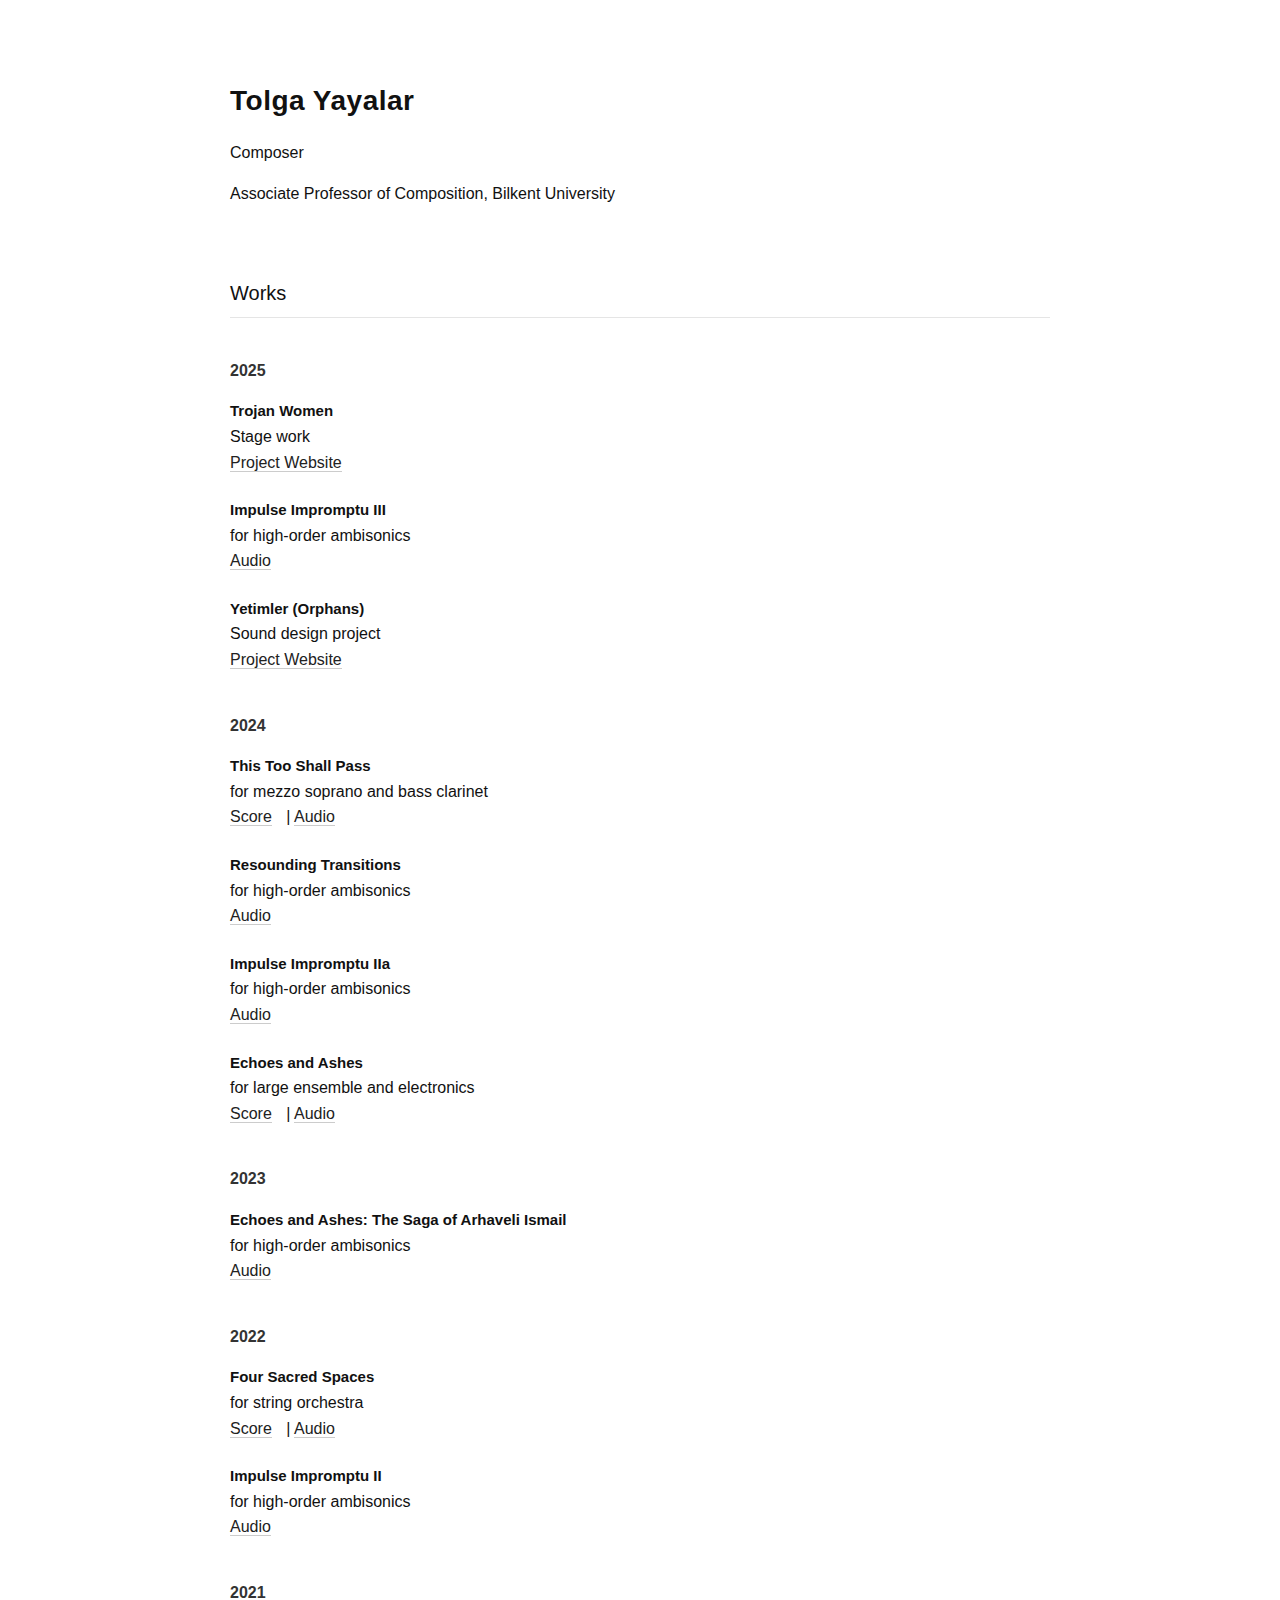
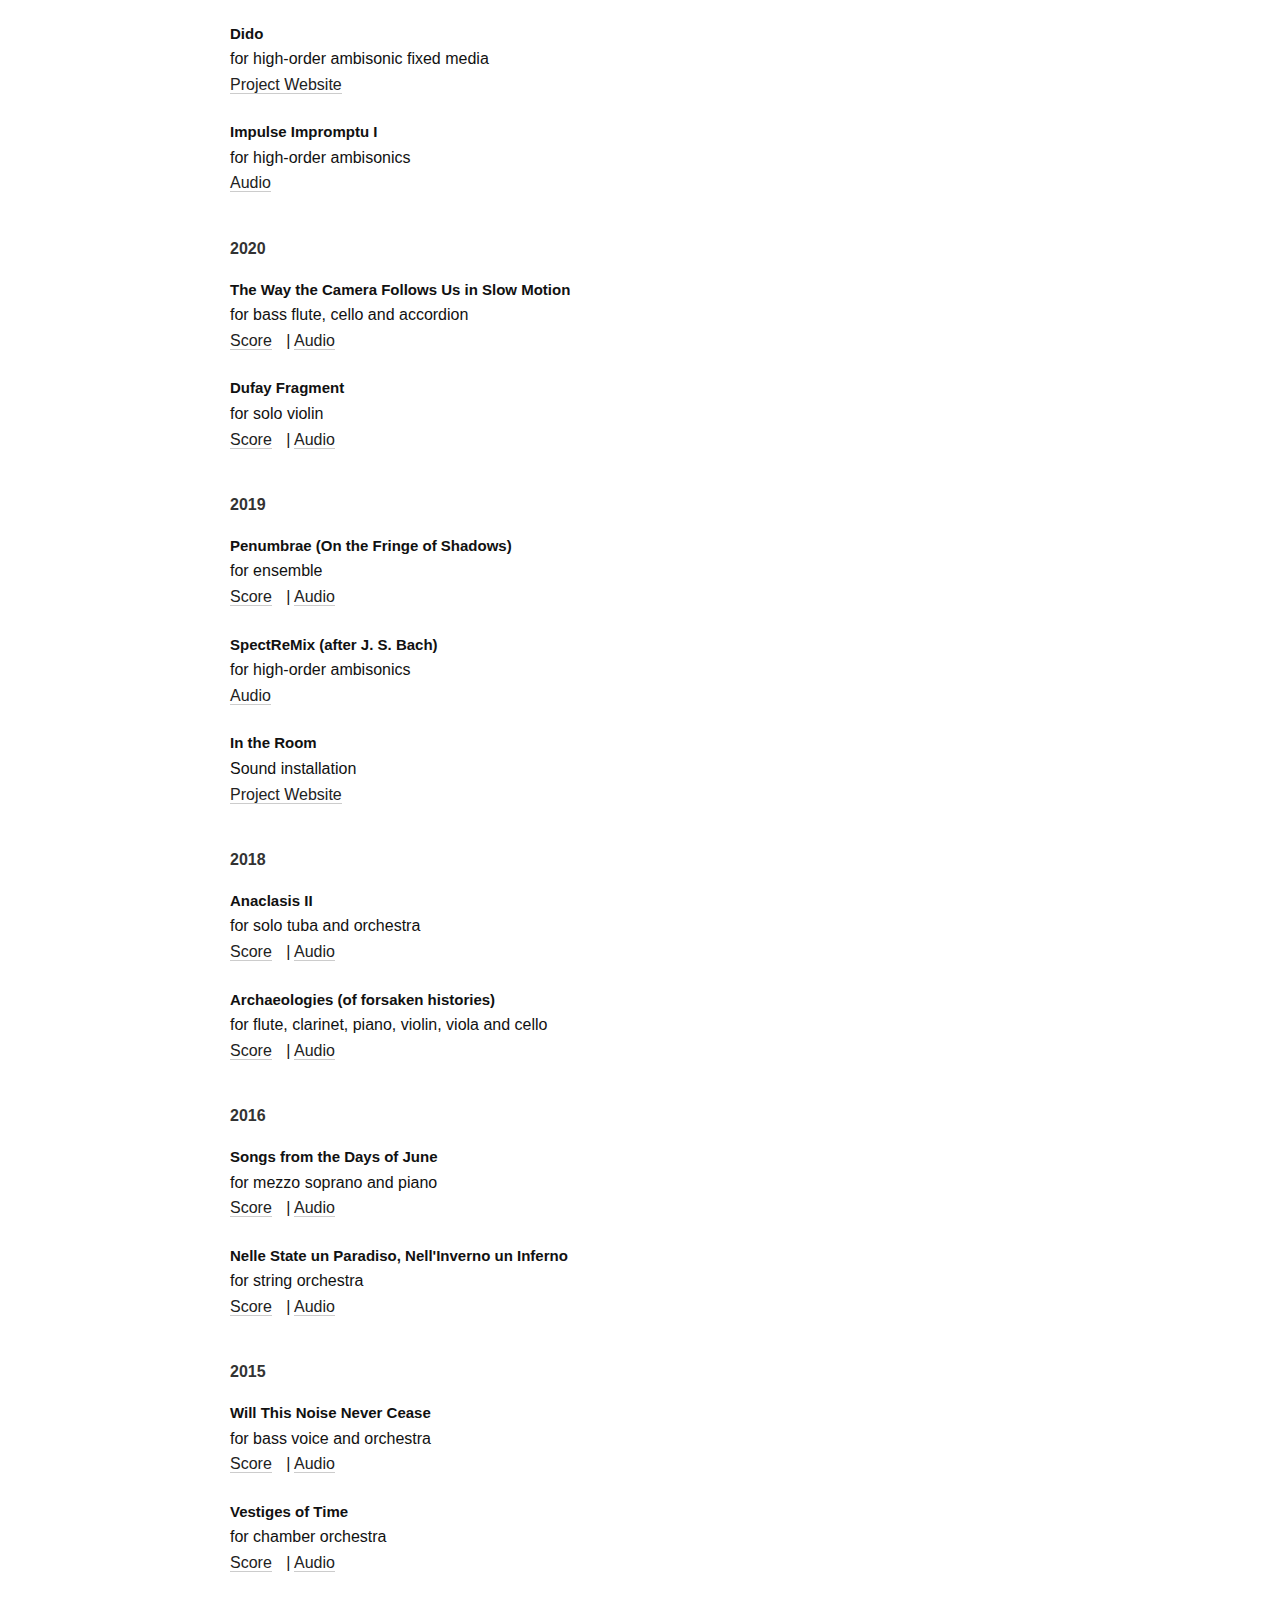
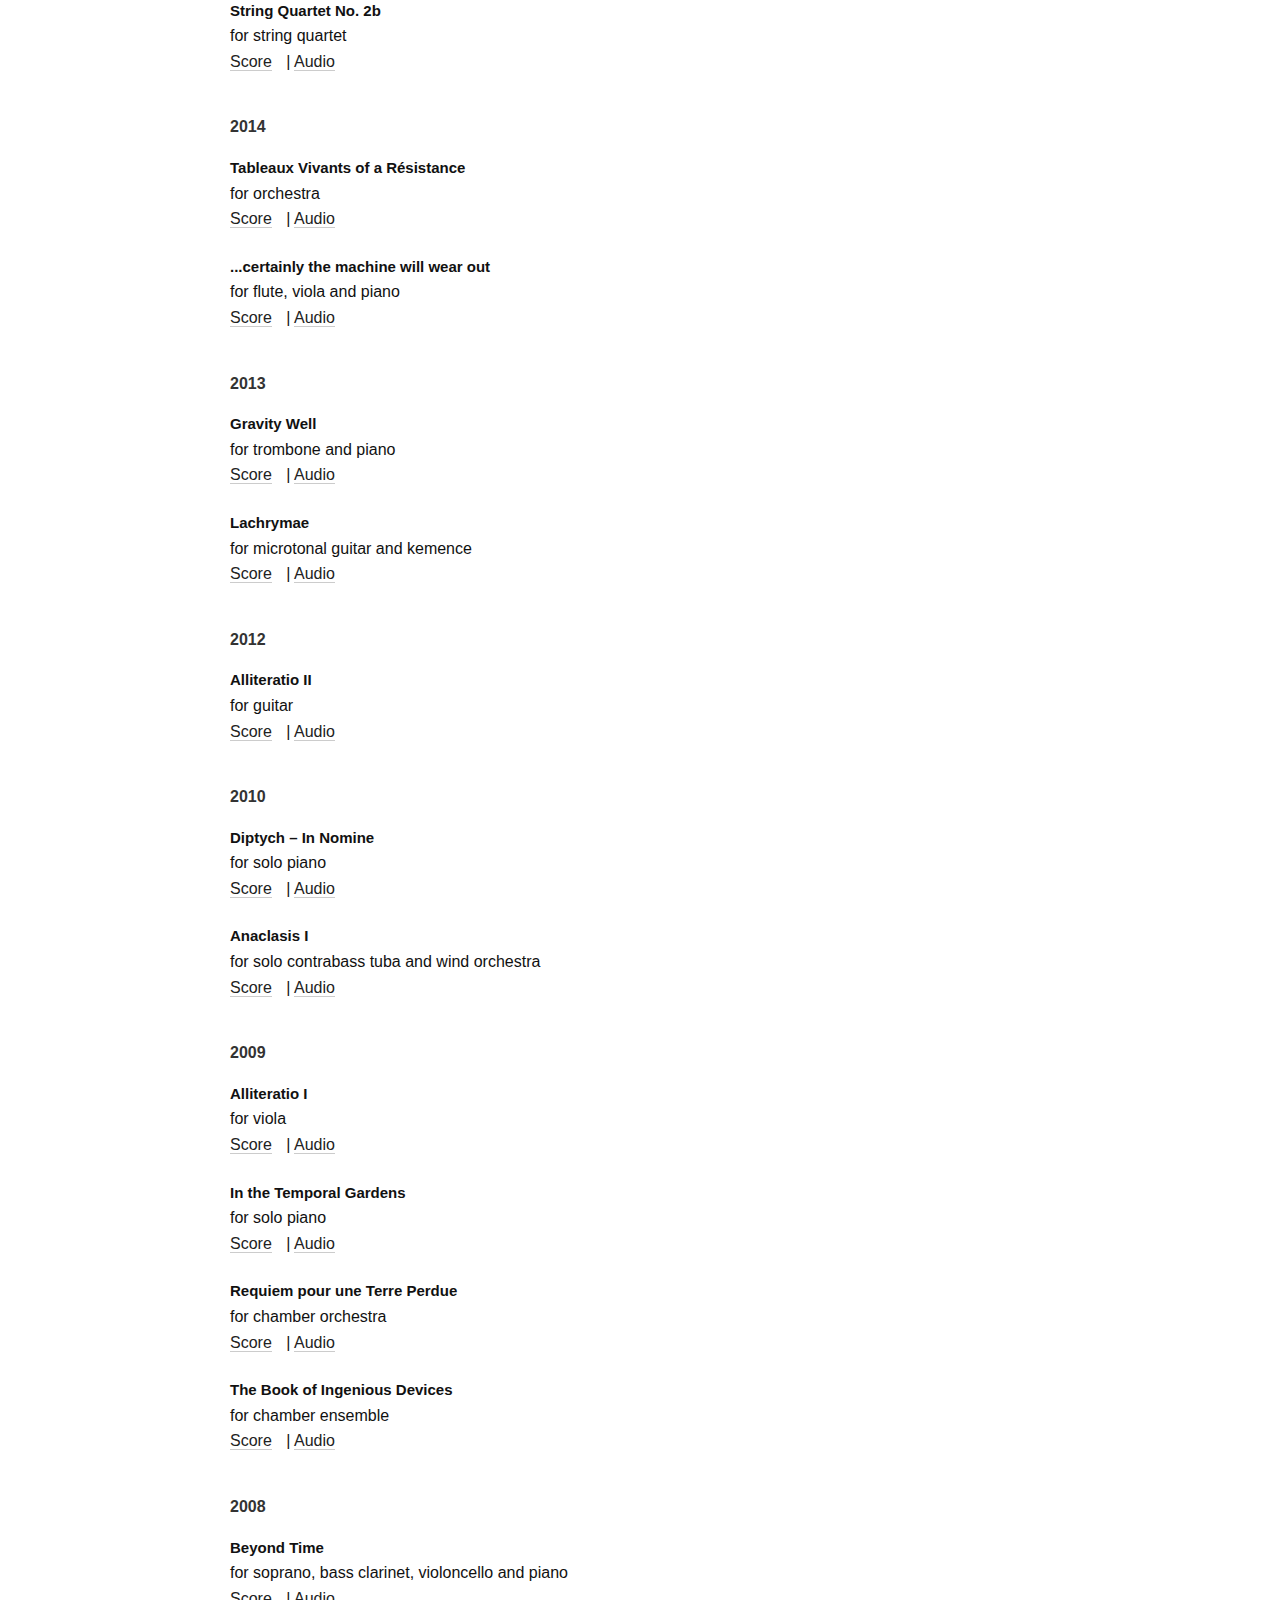
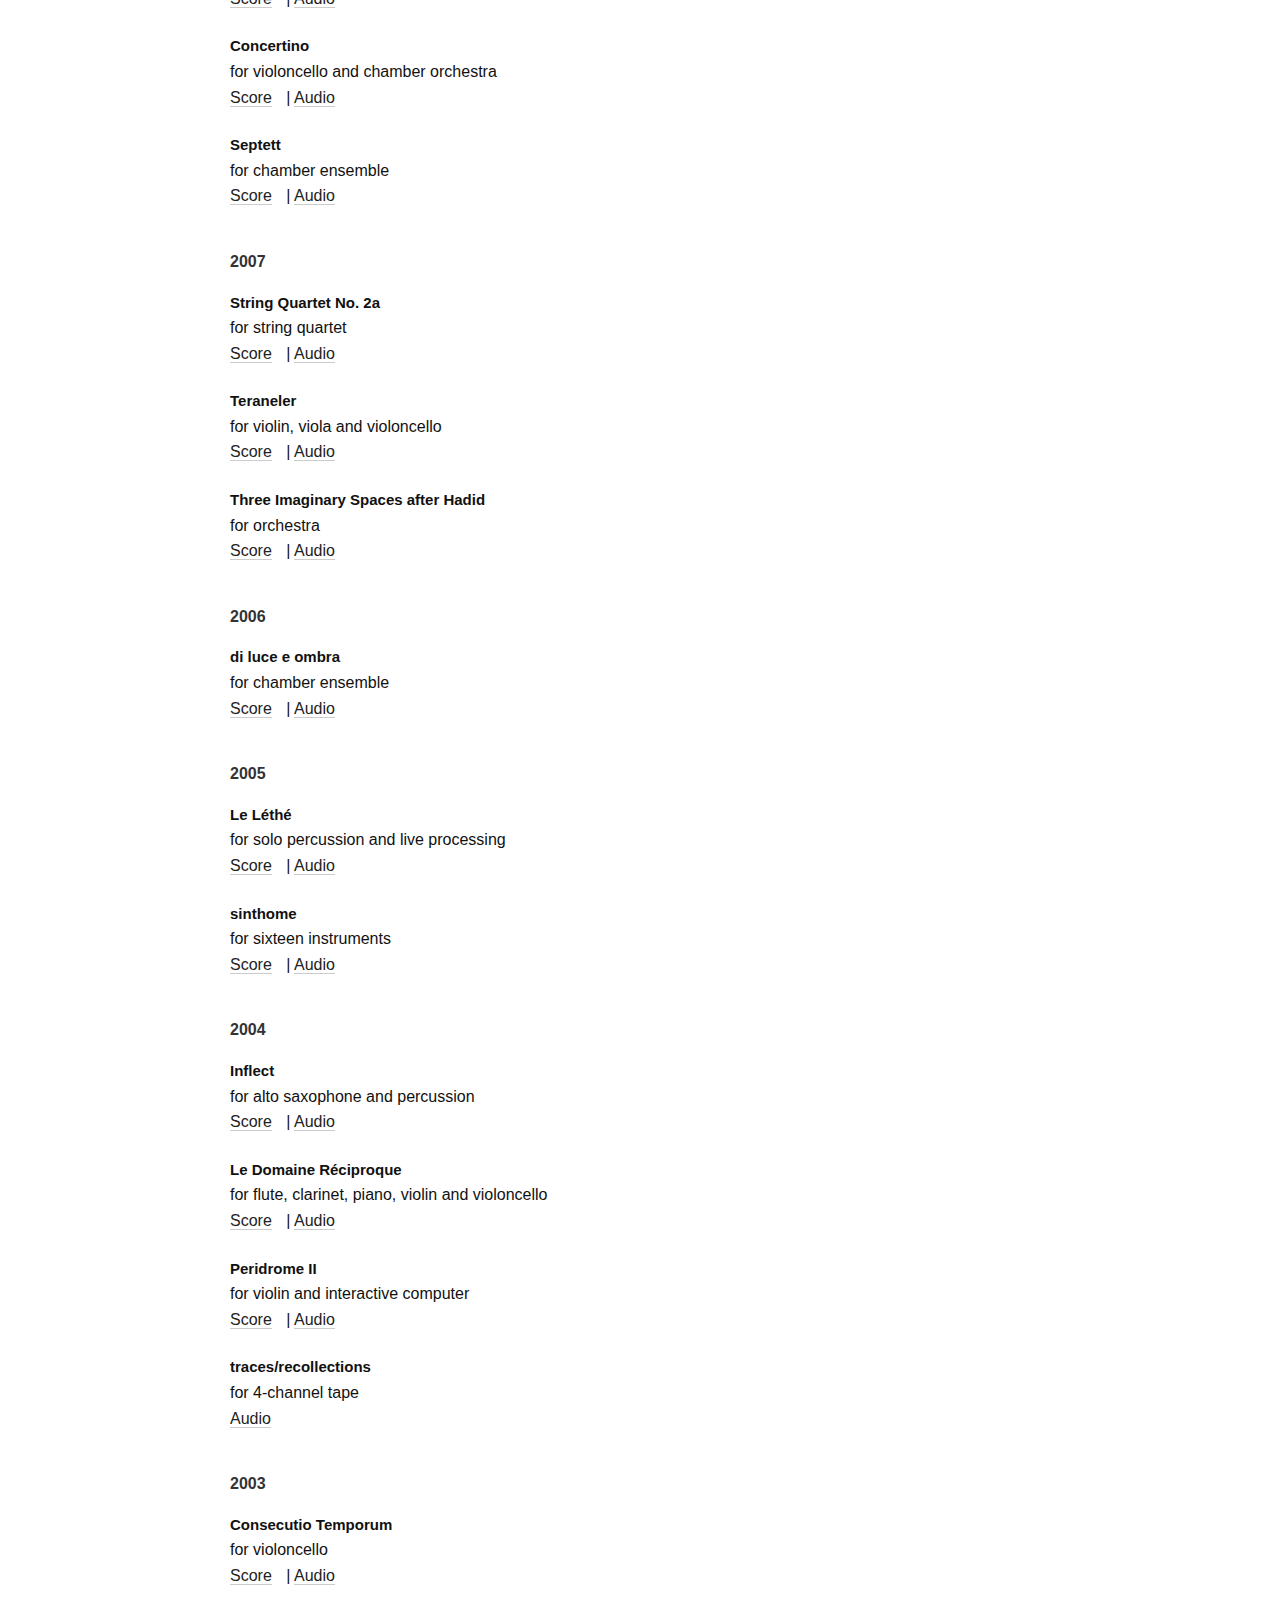
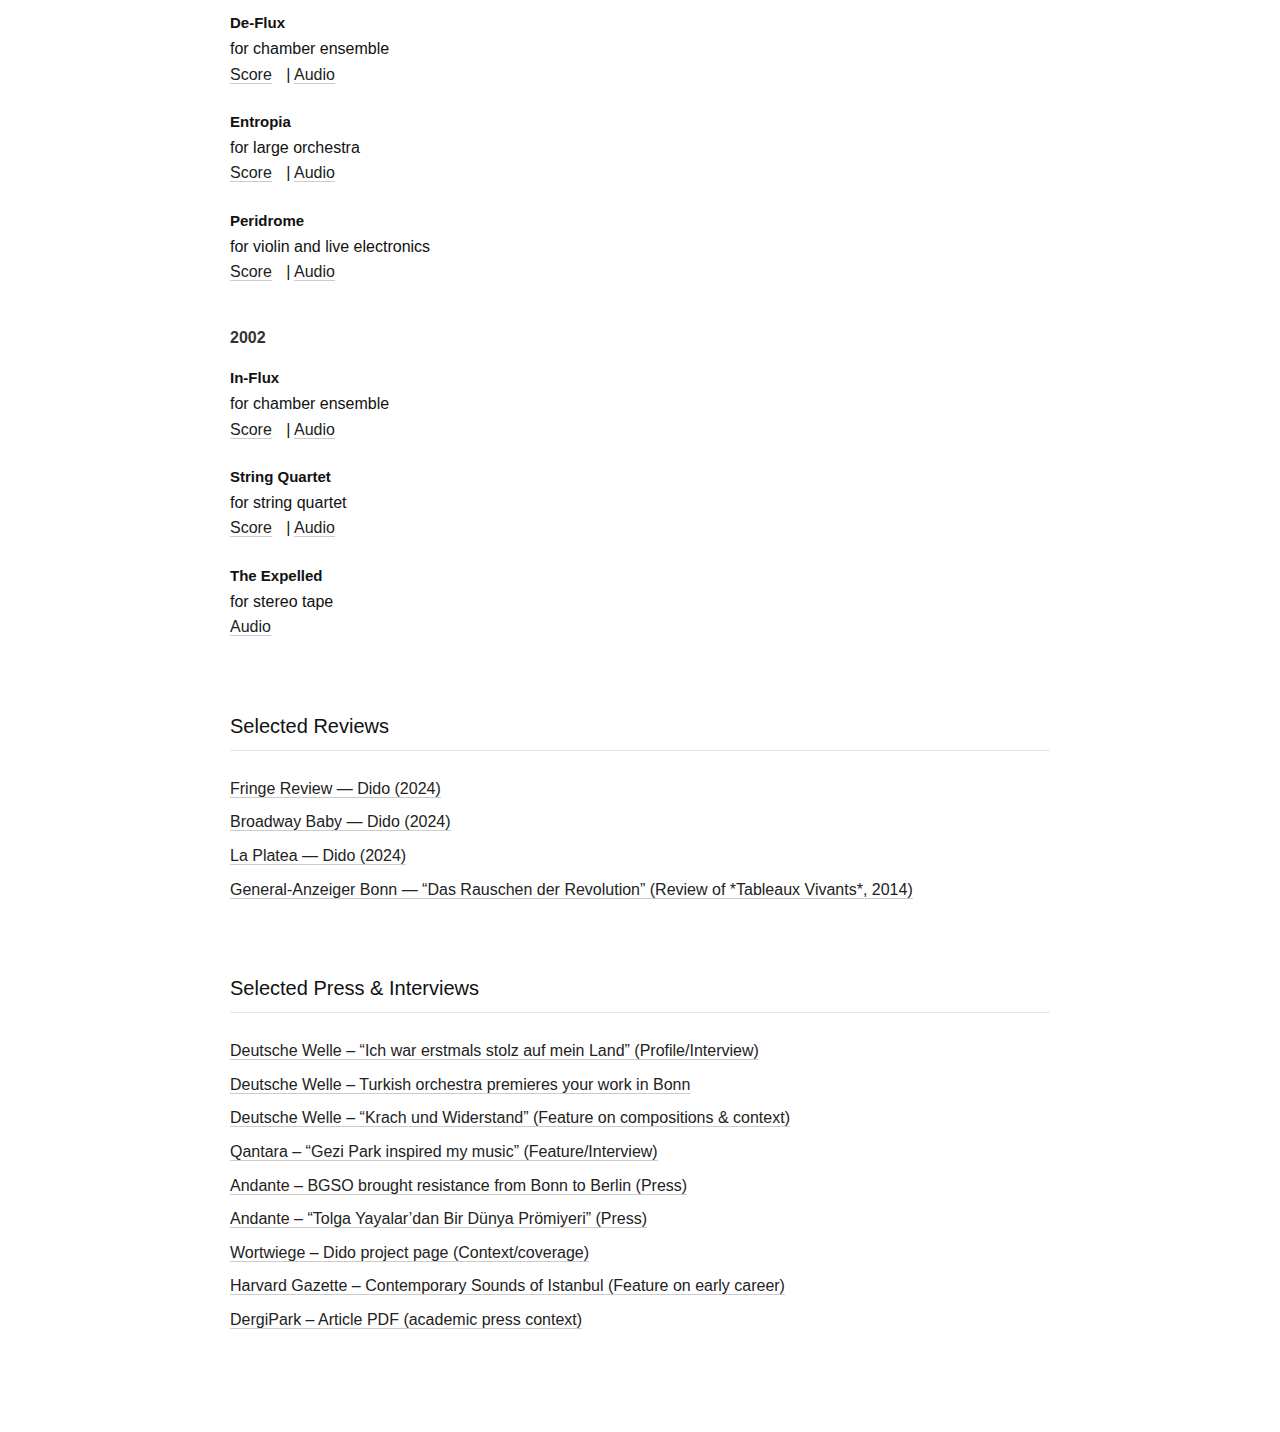
<file: index.html>
<!DOCTYPE html>
<html>
<head>
    <meta charset="UTF-8">
    <title>Tolga Yayalar</title>
    <link rel="stylesheet" href="style.css">
</head>
<body>

<header>
    <h1>Tolga Yayalar</h1>
    <p>Composer</p>
    <p>Associate Professor of Composition, Bilkent University</p>
</header>
<section>
<h2>Works</h2>
<h3>2025</h3>

<div class="work">
<strong>Trojan Women</strong><br>
Stage work<br>
<a href="https://tolgayayalar.github.io/projects/troya/troya.html" target="_blank">Project Website</a>
</div>

<div class="work">
<strong>Impulse Impromptu III</strong><br>
for high-order ambisonics<br>
<a href="https://soundcloud.com/tolgayayalar/impulse-impromptu-iii-binaural">Audio</a>
</div>

<div class="work">
<strong>Yetimler (Orphans)</strong><br>
Sound design project<br>
<a href="https://etimesgut.bel.tr/yetimler" target="_blank">Project Website</a>
</div>



<h3>2024</h3>

<div class="work">
<strong>This Too Shall Pass</strong><br>
for mezzo soprano and bass clarinet<br>
<a href="scores/2024_This_Too_Shall_Pass.pdf" target="_blank">Score</a> |
<a href="https://soundcloud.com/tolgayayalar/this-too-shall-pass-2024-for-voice-and-bass-clarinet">Audio</a>
</div>

<div class="work">
<strong>Resounding Transitions</strong><br>
for high-order ambisonics<br>
<a href="https://soundcloud.com/tolgayayalar/resounding-transitions-fixed-media-binaural">Audio</a>
</div>

<div class="work">
<strong>Impulse Impromptu IIa</strong><br>
for high-order ambisonics<br>
<a href="#">Audio</a>
</div>

<div class="work">
<strong>Echoes and Ashes</strong><br>
for large ensemble and electronics<br>
<a href="scores/2024_Echoes_and_Ashes.pdf" target="_blank">Score</a> |
<a href="https://soundcloud.com/tolgayayalar/echoes-and-ashes-after-nazim-hikmets-arhaveli-ismail-for-large-ensemble-and-electronics">Audio</a>
</div>



<h3>2023</h3>

<div class="work">
<strong>Echoes and Ashes: The Saga of Arhaveli Ismail</strong><br>
for high-order ambisonics<br>
<a href="https://soundcloud.com/tolgayayalar/echoes-and-ashes">Audio</a>
</div>



<h3>2022</h3>

<div class="work">
<strong>Four Sacred Spaces</strong><br>
for string orchestra<br>
<a href="scores/2022_Four_Sacred_Spaces.pdf" target="_blank">Score</a> |
<a href="https://www.youtube.com/watch?v=voq4V9NKl2g">Audio</a>
</div>

<div class="work">
<strong>Impulse Impromptu II</strong><br>
for high-order ambisonics<br>
<a href="https://soundcloud.com/tolgayayalar/impulse-impromptu-ii-binaural-version">Audio</a>
</div>



<h3>2021</h3>

<div class="work">
<strong>Dido</strong><br>
for high-order ambisonic fixed media<br>
<a href="https://tolgayayalar.github.io/projects/dido/index.html" target="_blank">Project Website</a>
</div>

<div class="work">
<strong>Impulse Impromptu I</strong><br>
for high-order ambisonics<br>
<a href="https://soundcloud.com/tolgayayalar/impulse-impromptu-i-binaural">Audio</a>
</div>



<h3>2020</h3>

<div class="work">
<strong>The Way the Camera Follows Us in Slow Motion</strong><br>
for bass flute, cello and accordion<br>
<a href="scores/2020_The_Way_the_Camera_Follows_Us_in_Slow_Motion.pdf" target="_blank">Score</a> |
<a href="https://soundcloud.com/tolgayayalar/the-way-the-camera-follows-us-in-slow-motion">Audio</a>
</div>

<div class="work">
<strong>Dufay Fragment</strong><br>
for solo violin<br>
<a href="scores/2020_Dufay_Fragment.pdf" target="_blank">Score</a> |
<a href="https://www.youtube.com/watch?v=FHmAS5yIypE">Audio</a>
</div>
<h3>2019</h3>

<div class="work">
<strong>Penumbrae (On the Fringe of Shadows)</strong><br>
for ensemble<br>
<a href="scores/2019_Penumbrae_On_the_Fringe_of_Shadows.pdf" target="_blank">Score</a> |
<a href="https://soundcloud.com/tolgayayalar/penumbrae-for-ensemble">Audio</a>
</div>

<div class="work">
<strong>SpectReMix (after J. S. Bach)</strong><br>
for high-order ambisonics<br>
<a href="https://soundcloud.com/tolgayayalar/spectremix">Audio</a>
</div>

<div class="work">
<strong>In the Room</strong><br>
Sound installation<br>
<a href="https://yourprojectsite.com/in-the-room" target="_blank">Project Website</a>
</div>



<h3>2018</h3>

<div class="work">
<strong>Anaclasis II</strong><br>
for solo tuba and orchestra<br>
<a href="scores/2018_Anaclasis_II.pdf" target="_blank">Score</a> |
<a href="https://soundcloud.com/tolgayayalar/yayalar-anaclasis-for-tuba-and">Audio</a>
</div>

<div class="work">
<strong>Archaeologies (of forsaken histories)</strong><br>
for flute, clarinet, piano, violin, viola and cello<br>
<a href="scores/2018_Archaeologies_of_forsaken_histories.pdf" target="_blank">Score</a> |
<a href="https://soundcloud.com/tolgayayalar/archaeologies-of-forsaken-histories">Audio</a>
</div>



<h3>2016</h3>

<div class="work">
<strong>Songs from the Days of June</strong><br>
for mezzo soprano and piano<br>
<a href="scores/2016_Songs_from_the_Days_of_June.pdf" target="_blank">Score</a> |
<a href="https://soundcloud.com/tolgayayalar/songs-from-the-days-of-june-piano-and-mezzo-soprano">Audio</a>
</div>

<div class="work">
<strong>Nelle State un Paradiso, Nell'Inverno un Inferno</strong><br>
for string orchestra<br>
<a href="scores/2016_Nelle_State_un_Paradiso_Nell_Inverno_un_Inferno.pdf" target="_blank">Score</a> |
<a href="https://soundcloud.com/tolgayayalar/nelle-state-un-paradiso-nellinverno-un-inferno-after-vivaldi">Audio</a>
</div>



<h3>2015</h3>

<div class="work">
<strong>Will This Noise Never Cease</strong><br>
for bass voice and orchestra<br>
<a href="scores/2015_Will_This_Noise_Never_Cease.pdf" target="_blank">Score</a> |
<a href="https://soundcloud.com/tolgayayalar/will-this-frightful-noise-never-cease-for-bass-voice-and-orchestra">Audio</a>
</div>

<div class="work">
<strong>Vestiges of Time</strong><br>
for chamber orchestra<br>
<a href="scores/2015_Vestiges_of_Time.pdf" target="_blank">Score</a> |
<a href="https://soundcloud.com/tolgayayalar/vestiges-of-time-for-chamber-orchestra">Audio</a>
</div>

<div class="work">
<strong>String Quartet No. 2b</strong><br>
for string quartet<br>
<a href="scores/2015_String_Quartet_No_2b.pdf" target="_blank">Score</a> |
<a href="https://soundcloud.com/tolgayayalar/string-quartet-no-2">Audio</a>
</div>
<h3>2014</h3>

<div class="work">
<strong>Tableaux Vivants of a Résistance</strong><br>
for orchestra<br>
<a href="scores/2014_Tableaux_Vivants_of_a_Resistance.pdf" target="_blank">Score</a> |
<a href="https://soundcloud.com/tolgayayalar/tableaux-vivants-dune-resistance">Audio</a>
</div>

<div class="work">
<strong>...certainly the machine will wear out</strong><br>
for flute, viola and piano<br>
<a href="scores/2014_Certainly_the_Machine_Will_Wear_Out.pdf" target="_blank">Score</a> |
<a href="https://soundcloud.com/tolgayayalar/certainly-the-machine-will-wear-out">Audio</a>
</div>



<h3>2013</h3>

<div class="work">
<strong>Gravity Well</strong><br>
for trombone and piano<br>
<a href="scores/2013_Gravity_Well.pdf" target="_blank">Score</a> |
<a href="https://www.youtube.com/watch?v=tqj-O6h9QNU">Audio</a>
</div>

<div class="work">
<strong>Lachrymae</strong><br>
for microtonal guitar and kemence<br>
<a href="scores/2013_Lachrymae.pdf" target="_blank">Score</a> |
<a href="https://www.youtube.com/watch?v=y64oMkkmSjI">Audio</a>
</div>


<h3>2012</h3>

<div class="work">
<strong>Alliteratio II</strong><br>
for guitar<br>
<a href="scores/2013_Alliteratio_IIb.pdf" target="_blank">Score</a> |
<a href="https://soundcloud.com/tolgayayalar/aliiteratio-iib-for-guitar-and">Audio</a>
</div>


<h3>2010</h3>

<div class="work">
<strong>Diptych – In Nomine</strong><br>
for solo piano<br>
<a href="scores/2010_Diptych_In_Nomine.pdf" target="_blank">Score</a> |
<a href="#">Audio</a>
</div>

<div class="work">
<strong>Anaclasis I</strong><br>
for solo contrabass tuba and wind orchestra<br>
<a href="scores/2010_Anaclasis_I.pdf" target="_blank">Score</a> |
<a href="#">Audio</a>
</div>
<h3>2009</h3>

<div class="work">
<strong>Alliteratio I</strong><br>
for viola<br>
<a href="scores/2009_Alliteratio_I.pdf" target="_blank">Score</a> |
<a href="https://soundcloud.com/tolgayayalar/alliteratio-for-viola-solo">Audio</a>
</div>

<div class="work">
<strong>In the Temporal Gardens</strong><br>
for solo piano<br>
<a href="scores/2009_In_the_Temporal_Gardens.pdf" target="_blank">Score</a> |
<a href="#">Audio</a>
</div>

<div class="work">
<strong>Requiem pour une Terre Perdue</strong><br>
for chamber orchestra<br>
<a href="scores/2009_Requiem_pour_une_Terre_Perdue.pdf" target="_blank">Score</a> |
<a href="https://soundcloud.com/tolgayayalar/yayalar-requiem-pour-une-terre">Audio</a>
</div>

<div class="work">
<strong>The Book of Ingenious Devices</strong><br>
for chamber ensemble<br>
<a href="scores/2009_The_Book_of_Ingenious_Devices.pdf" target="_blank">Score</a> |
<a href="https://soundcloud.com/tolgayayalar/the-book-of-ingenious-devices">Audio</a>
</div>



<h3>2008</h3>

<div class="work">
<strong>Beyond Time</strong><br>
for soprano, bass clarinet, violoncello and piano<br>
<a href="scores/2008_Beyond_Time.pdf" target="_blank">Score</a> |
<a href="#">Audio</a>
</div>

<div class="work">
<strong>Concertino</strong><br>
for violoncello and chamber orchestra<br>
<a href="scores/2008_Concertino.pdf" target="_blank">Score</a> |
<a href="#">Audio</a>
</div>

<div class="work">
<strong>Septett</strong><br>
for chamber ensemble<br>
<a href="scores/2008_Septett.pdf" target="_blank">Score</a> |
<a href="#">Audio</a>
</div>



<h3>2007</h3>

<div class="work">
<strong>String Quartet No. 2a</strong><br>
for string quartet<br>
<a href="scores/2007_String_Quartet_No_2a.pdf" target="_blank">Score</a> |
<a href="https://soundcloud.com/tolgayayalar/teranler-for-string-trio">Audio</a>
</div>

<div class="work">
<strong>Teraneler</strong><br>
for violin, viola and violoncello<br>
<a href="scores/2007_Teraneler.pdf" target="_blank">Score</a> |
<a href="https://soundcloud.com/tolgayayalar/teranler-for-string-trio">Audio</a>
</div>

<div class="work">
<strong>Three Imaginary Spaces after Hadid</strong><br>
for orchestra<br>
<a href="scores/2007_Three_Imaginary_Spaces_after_Hadid.pdf" target="_blank">Score</a> |
<a href="https://soundcloud.com/tolgayayalar/three-imaginary-spaces-after">Audio</a>
</div>



<h3>2006</h3>

<div class="work">
<strong>di luce e ombra</strong><br>
for chamber ensemble<br>
<a href="scores/2006_di_luce_e_ombra.pdf" target="_blank">Score</a> |
<a href="https://www.youtube.com/watch?v=MCgWsufGW6s">Audio</a>
</div>



<h3>2005</h3>

<div class="work">
<strong>Le Léthé</strong><br>
for solo percussion and live processing<br>
<a href="scores/2005_Le_Lethe.pdf" target="_blank">Score</a> |
<a href="https://www.youtube.com/watch?v=5j3A8FfKq6A">Audio</a>
</div>

<div class="work">
<strong>sinthome</strong><br>
for sixteen instruments<br>
<a href="scores/2005_sinthome.pdf" target="_blank">Score</a> |
<a href="#">Audio</a>
</div>
<h3>2004</h3>

<div class="work">
<strong>Inflect</strong><br>
for alto saxophone and percussion<br>
<a href="scores/2004_Inflect.pdf" target="_blank">Score</a> |
<a href="#">Audio</a>
</div>

<div class="work">
<strong>Le Domaine Réciproque</strong><br>
for flute, clarinet, piano, violin and violoncello<br>
<a href="scores/2004_Le_Domaine_Reciproque.pdf" target="_blank">Score</a> |
<a href="#">Audio</a>
</div>

<div class="work">
<strong>Peridrome II</strong><br>
for violin and interactive computer<br>
<a href="scores/2004_Peridrome_II.pdf" target="_blank">Score</a> |
<a href="#">Audio</a>
</div>

<div class="work">
<strong>traces/recollections</strong><br>
for 4-channel tape<br>
<a href="#">Audio</a>
</div>



<h3>2003</h3>

<div class="work">
<strong>Consecutio Temporum</strong><br>
for violoncello<br>
<a href="scores/2003_Consecutio_Temporum.pdf" target="_blank">Score</a> |
<a href="#">Audio</a>
</div>

<div class="work">
<strong>De-Flux</strong><br>
for chamber ensemble<br>
<a href="scores/2003_De-Flux.pdf" target="_blank">Score</a> |
<a href="#">Audio</a>
</div>

<div class="work">
<strong>Entropia</strong><br>
for large orchestra<br>
<a href="scores/2003_Entropia.pdf" target="_blank">Score</a> |
<a href="#">Audio</a>
</div>

<div class="work">
<strong>Peridrome</strong><br>
for violin and live electronics<br>
<a href="scores/2003_Peridrome.pdf" target="_blank">Score</a> |
<a href="#">Audio</a>
</div>



<h3>2002</h3>

<div class="work">
<strong>In-Flux</strong><br>
for chamber ensemble<br>
<a href="scores/2002_In-Flux.pdf" target="_blank">Score</a> |
<a href="#">Audio</a>
</div>

<div class="work">
<strong>String Quartet</strong><br>
for string quartet<br>
<a href="scores/2002_String_Quartet.pdf" target="_blank">Score</a> |
<a href="#">Audio</a>
</div>

<div class="work">
<strong>The Expelled</strong><br>
for stereo tape<br>
<a href="#">Audio</a>
</div>

<section>
<h2>Selected Reviews</h2>

<p>
  <a href="https://fringereview.co.uk/review/brighton-fringe/2024/company-rauss-dido/" target="_blank">
    Fringe Review — Dido (2024)
  </a>
</p>

<p>
  <a href="https://broadwaybaby.com/shows/company-raus-dido/809552" target="_blank">
    Broadway Baby — Dido (2024)
  </a>
</p>

<p>
  <a href="https://www.laplatea.it/index.php/teatro/recensioni/6493-catania-off-fringe-festival-festa-del-teatro-delle-arti-performative-e-dell-arte-contemporanea.html" target="_blank">
    La Platea — Dido (2024)
  </a>
</p>

<p>
  <a href="https://ga.de/news/kultur-und-medien/regional/das-rauschen-der-revolution_aid-42063797" target="_blank">
    General-Anzeiger Bonn — “Das Rauschen der Revolution” (Review of *Tableaux Vivants*, 2014)
  </a>
</p>

</section>

    <section>
<h2>Selected Press & Interviews</h2>

<p>
  <a href="https://corporate.dw.com/de/tolgar-yayalar-ich-war-erstmals-stolz-auf-mein-land/a-17934976" target="_blank">
    Deutsche Welle – “Ich war erstmals stolz auf mein Land” (Profile/Interview)
  </a>
</p>

<p>
  <a href="https://corporate.dw.com/de/t%C3%BCrkisches-orchester-mit-urauff%C3%BChrung-in-bonn/a-17842218" target="_blank">
    Deutsche Welle – Turkish orchestra premieres your work in Bonn
  </a>
</p>

<p>
  <a href="https://www.dw.com/de/krach-und-widerstand-eine-begegnung-mit-der-t%C3%BCrkei/a-17949562" target="_blank">
    Deutsche Welle – “Krach und Widerstand” (Feature on compositions & context)
  </a>
</p>

<p>
  <a href="https://qantara.de/artikel/der-t%C3%BCrkische-komponist-tolga-yayalar-der-gezi-park-hat-mich-inspiriert" target="_blank">
    Qantara – “Gezi Park inspired my music” (Feature/Interview)
  </a>
</p>

<p>
  <a href="https://www.andante.com.tr/tr/4450/Bgso-direnis-i-Bonn-dan-Berlin-e-Tasidi..." target="_blank">
    Andante – BGSO brought resistance from Bonn to Berlin (Press)
  </a>
</p>

<p>
  <a href="https://www.andante.com.tr/tr/11043/Tolga-Yayalar-dan-Bir-Dunya-Promiyeri" target="_blank">
    Andante – “Tolga Yayalar’dan Bir Dünya Prömiyeri” (Press)
  </a>
</p>

<p>
  <a href="https://www.wortwiege.at/projekt/dido/" target="_blank">
    Wortwiege – Dido project page (Context/coverage)
  </a>
</p>

<p>
  <a href="https://news.harvard.edu/gazette/story/2011/01/contemporary-sounds-of-istanbul/" target="_blank">
    Harvard Gazette – Contemporary Sounds of Istanbul (Feature on early career)
  </a>
</p>

<p>
  <a href="https://dergipark.org.tr/en/download/article-file/5097711" target="_blank">
    DergiPark – Article PDF (academic press context)
  </a>
</p>

</section>
</file>
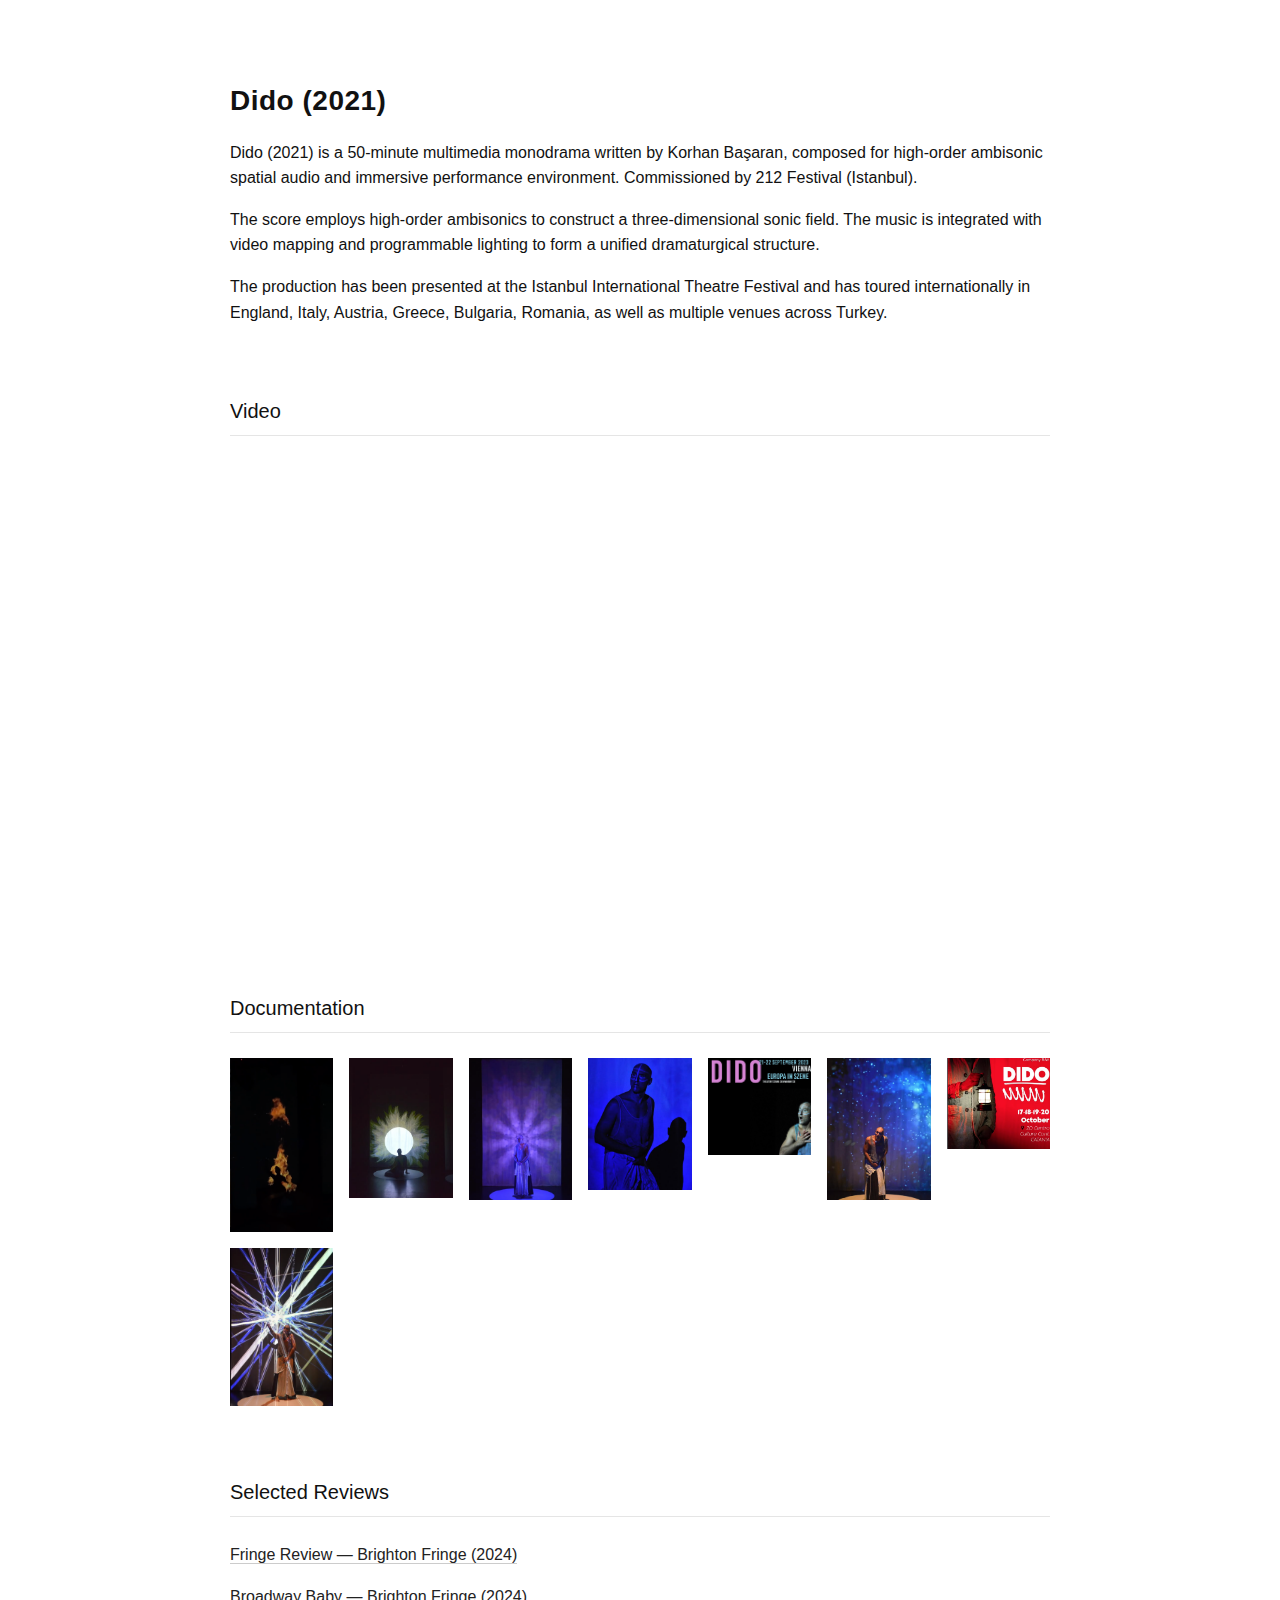
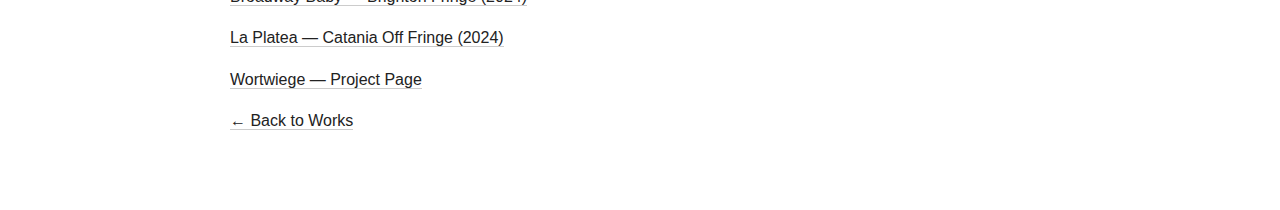
<file: projects/dido/index.html>
<!DOCTYPE html>
<html>
<head>
    <meta charset="UTF-8">
    <title>Dido – Tolga Yayalar</title>
   <link rel="stylesheet" href="../../style.css">

</head>

<body>

<h1>Dido (2021)</h1>

<p>
Dido (2021) is a 50-minute multimedia monodrama written by Korhan Başaran,
composed for high-order ambisonic spatial audio and immersive performance environment.
Commissioned by 212 Festival (Istanbul).
</p>

<p>
The score employs high-order ambisonics to construct a three-dimensional
sonic field. The music is integrated with video mapping and programmable lighting to form a unified dramaturgical structure.
</p>

<p>
The production has been presented at the Istanbul International Theatre Festival
and has toured internationally in England, Italy, Austria, Greece, Bulgaria,
Romania, as well as multiple venues across Turkey.
</p>


<h2>Video</h2>

<div class="video-wrapper">
    <iframe 
        src="https://www.youtube.com/embed/WdrxNucoXaY" 
        title="Dido – Tolga Yayalar"
        frameborder="0"
        allow="accelerometer; autoplay; clipboard-write; encrypted-media; gyroscope; picture-in-picture"
        allowfullscreen>
    </iframe>
</div>

<h2>Documentation</h2>

<div class="image-grid">

    <img src="dido_screen_01.png">
    <img src="dido_screen_02.png">
    <img src="dido_screen_03.png">
    <img src="dido_screen_04.png">
    <img src="dido_screen_05.png">
    <img src="dido_screen_06.png">
    <img src="dido_screen_07.png">
    <img src="dido_screen_08.png">
</div>

<h2>Selected Reviews</h2>

<p>
<a href="https://fringereview.co.uk/review/brighton-fringe/2024/company-rauss-dido/" target="_blank">
Fringe Review — Brighton Fringe (2024)
</a>
</p>

<p>
<a href="https://broadwaybaby.com/shows/company-raus-dido/809552" target="_blank">
Broadway Baby — Brighton Fringe (2024)
</a>
</p>

<p>
<a href="https://www.laplatea.it/index.php/teatro/recensioni/6493-catania-off-fringe-festival-festa-del-teatro-delle-arti-performative-e-dell-arte-contemporanea.html" target="_blank">
La Platea — Catania Off Fringe (2024)
</a>
</p>

<p>
<a href="https://www.wortwiege.at/projekt/dido/" target="_blank">
Wortwiege — Project Page
</a>
</p>

<p>
<a href="index.html">← Back to Works</a>
</p>

</body>
</html>
</file>
<file: style.css>
/* Global Layout */
body {
    font-family: "Helvetica Neue", Helvetica, Arial, sans-serif;
    margin: 0;
    padding: 60px 20px;
    max-width: 820px;
    margin-left: auto;
    margin-right: auto;
    line-height: 1.6;
    color: #111;
    background-color: #ffffff;
}

/* Header */
h1 {
    font-size: 28px;
    font-weight: 600;
    margin-bottom: 10px;
    letter-spacing: 0.5px;
}

h2 {
    font-size: 20px;
    font-weight: 500;
    margin-top: 70px;
    margin-bottom: 25px;
    border-bottom: 1px solid #e5e5e5;
    padding-bottom: 8px;
}

h3 {
    font-size: 16px;
    font-weight: 600;
    margin-top: 40px;
    margin-bottom: 15px;
    color: #333;
}

/* Work blocks */
.work {
    margin-bottom: 22px;
}

.work strong {
    font-size: 15px;
    font-weight: 600;
}

.work br + a {
    margin-right: 10px;
}

/* Links */
a {
    color: #222;
    text-decoration: none;
    border-bottom: 1px solid #ccc;
    transition: all 0.2s ease;
}

a:hover {
    color: #000;
    border-bottom: 1px solid #000;
}

/* Press sections */
section p {
    margin: 8px 0;
}

/* Subtle spacing between major sections */
section {
    margin-bottom: 40px;
}

.image-grid {
    display: grid;
    grid-template-columns: repeat(auto-fill, minmax(100px, 1fr));
    gap: 16px;
    margin-top: 20px;
}

.image-grid img {
    width: 100%;
    height: auto;
    display: block;
}

.video-wrapper {
    position: relative;
    padding-bottom: 56.25%; /* 16:9 ratio */
    height: 0;
    margin-top: 20px;
    margin-bottom: 30px;
}

.video-wrapper iframe {
    position: absolute;
    top: 0;
    left: 0;
    width: 100%;
    height: 100%;
}
</file>
